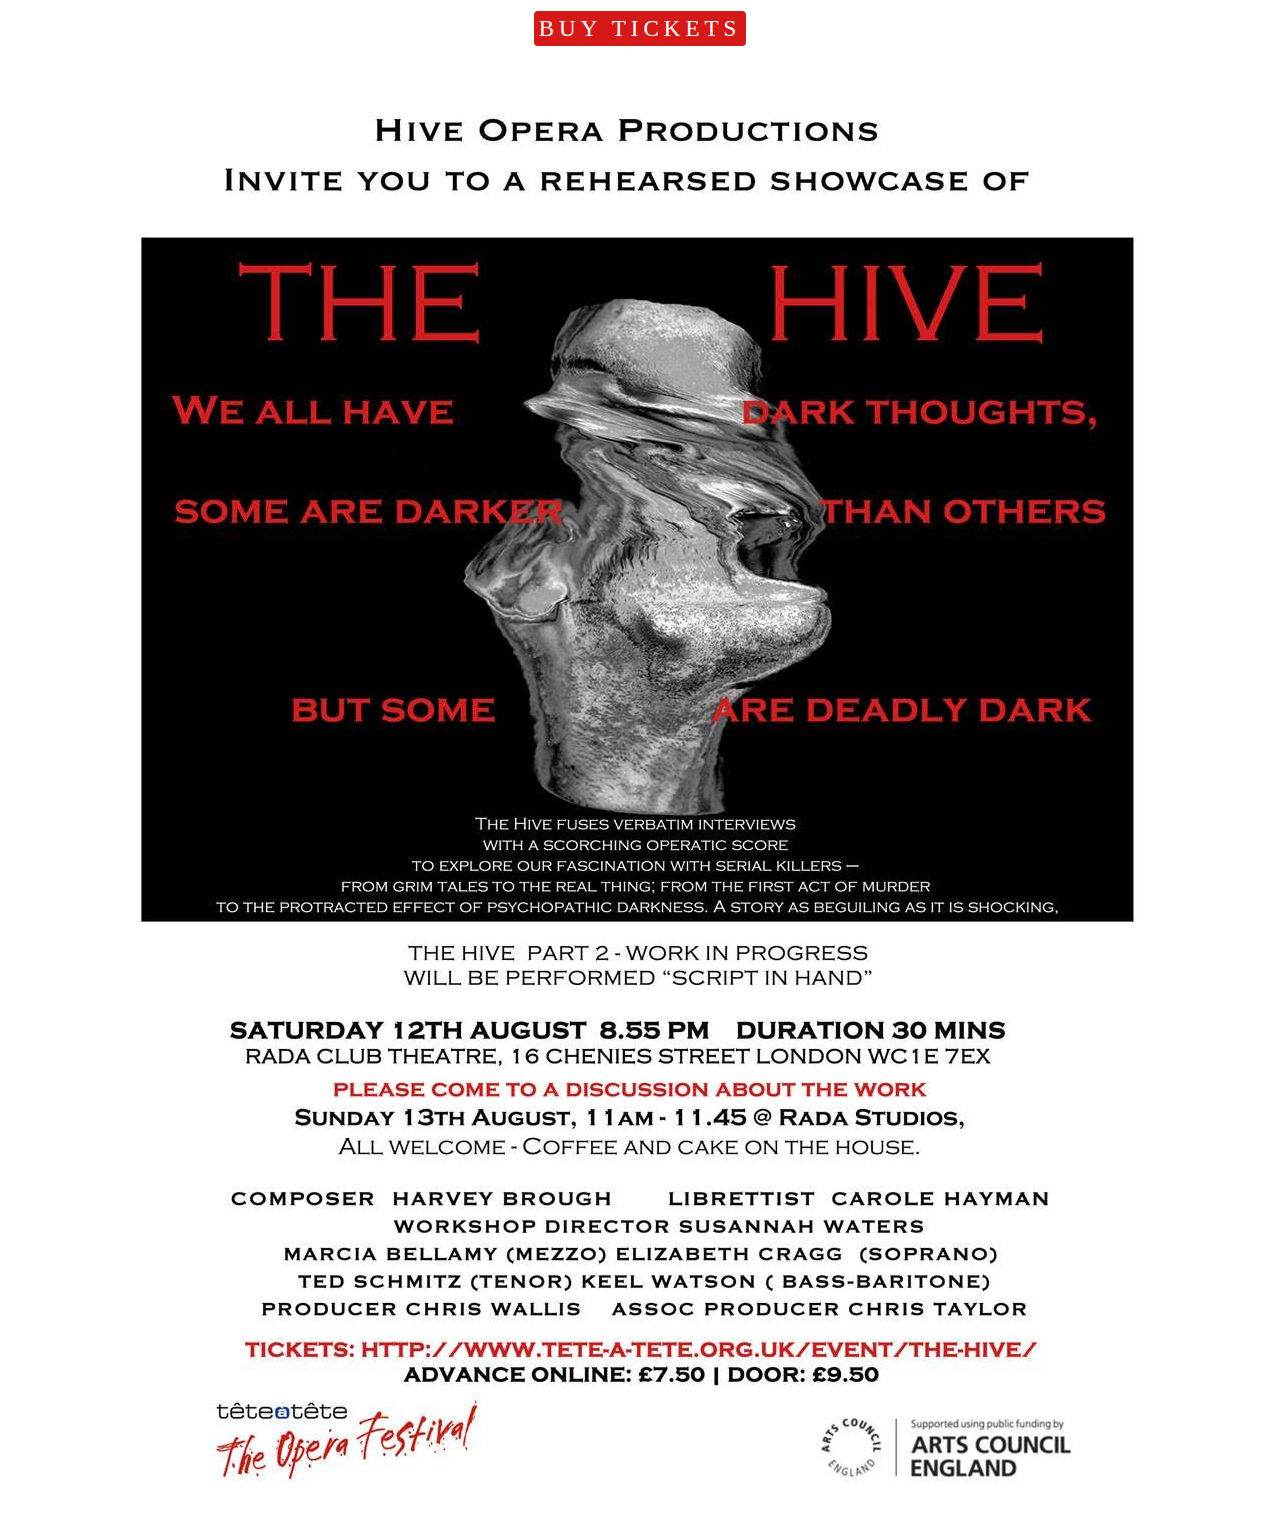
<file: old/index.html>
<!DOCTYPE html>
<html>
<head>
	<title>Hive Opera</title>
	<style type="text/css">
		body{
			text-align: center;
		}

		a{
		    color: white;
		    background: #d51918;
		    border-radius: 4px;
		    padding: 5px;
		    font-size: 23px;
		    text-decoration: none;
		    letter-spacing: 5px;
		    font-family: serif;
		}
	</style>
</head>
<body>
<p><a href="http://www.tete-a-tete.org.uk/event/the-hive/">BUY TICKETS</a></p>
<img src="hive.jpg">
</body>
</html>
</file>
